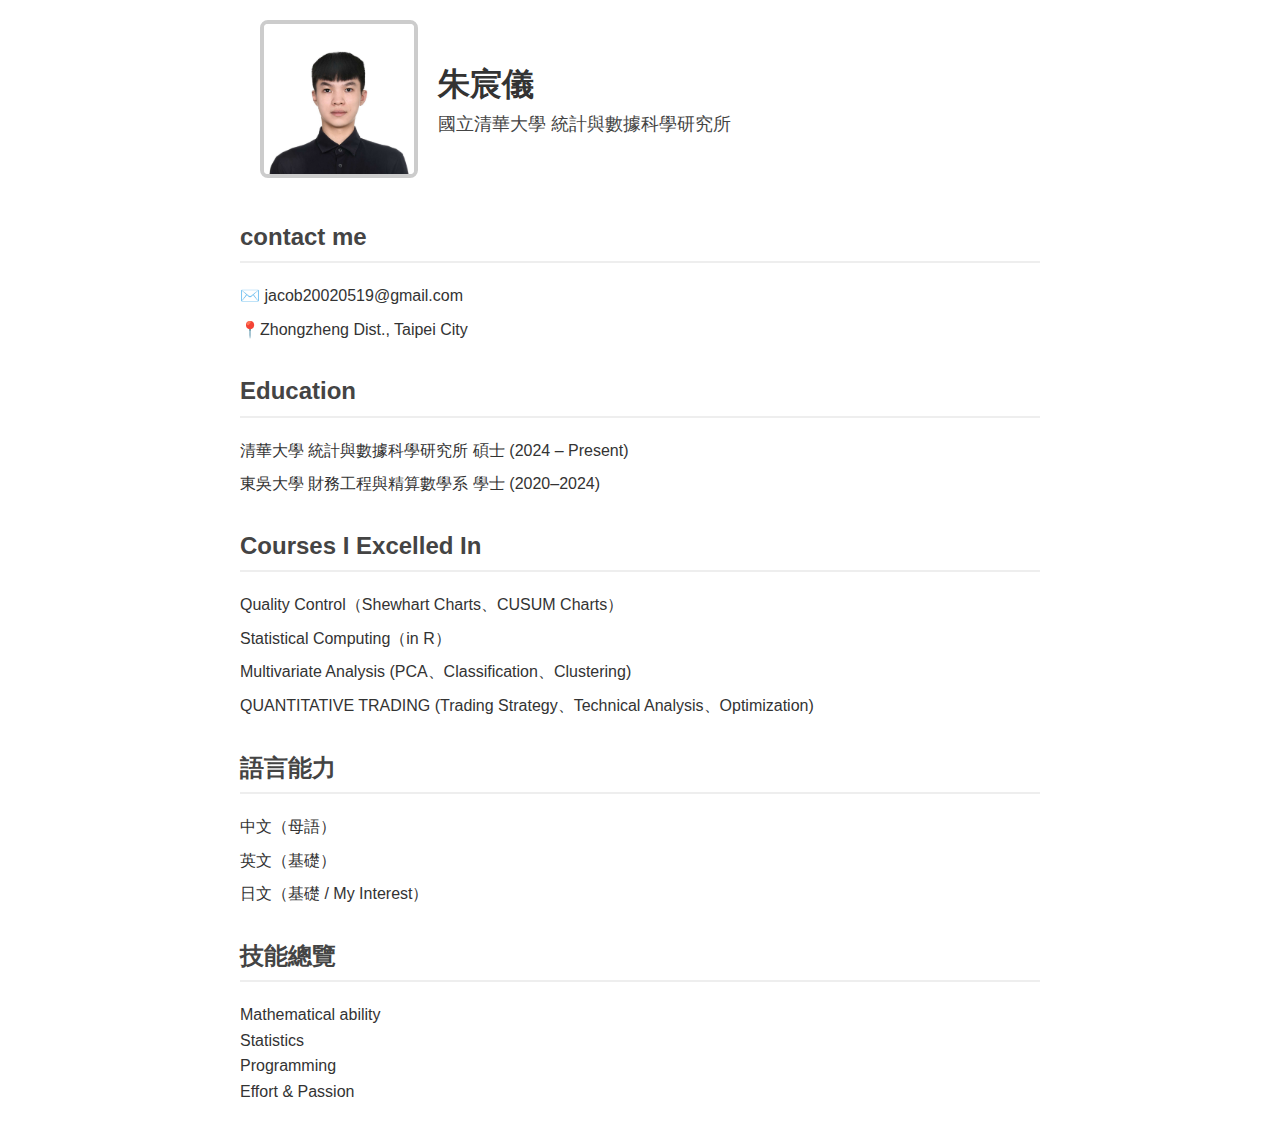
<file: index.html>
<!DOCTYPE html>
<html lang="zh-Hant">
<head>
  <meta charset="UTF-8">
  <meta name="viewport" content="width=device-width, initial-scale=1.0">
  <title>CHU, CHEN-I website </title>
  <link rel="stylesheet" href="style.css">
</head>
<body>
  <header>
    <img src="profile.JPG" alt="大頭照" class="profile-pic">
    <div class="header-text">
    <h1>朱宸儀</h1>
    <p>國立清華大學 統計與數據科學研究所</p>
    </div>
  </header>

  <section id="contact">
  <h2>contact me</h2>
  <ul>
    <li>
      <span onclick="copyEmail()" style="cursor:pointer;">✉️</span>
      jacob20020519@gmail.com
    </li>
    <li>📍Zhongzheng Dist., Taipei City</li>
  </ul>
</section>
  
<script>
function copyEmail() {
  const email = "jacob20020519@gmail.com";
  navigator.clipboard.writeText(email).then(() => {
    alert("Email is copied！");
  });
}
</script>

  <section id="education">
    <h2>Education</h2>
    <ul>
      <li>清華大學 統計與數據科學研究所 碩士 (2024 – Present)</li>
      <li>東吳大學 財務工程與精算數學系 學士 (2020–2024)</li>
    </ul>
  </section>

  <section id="expertise">
    <h2>Courses I Excelled In</h2>
    <ul>
      <li>Quality Control（Shewhart Charts、CUSUM Charts）</li>
      <li>Statistical Computing（in R）</li>
      <li>Multivariate Analysis (PCA、Classification、Clustering)</li>
      <li>QUANTITATIVE TRADING (Trading Strategy、Technical Analysis、Optimization)</li>
    </ul>
  </section>

  <section id="language">
    <h2>語言能力</h2>
    <ul>
      <li>中文（母語）</li>
      <li>英文（基礎）</li>
      <li>日文（基礎 / My Interest）</li>
    </ul>
  </section>

  <section id="skills-summary">
    <h2>技能總覽</h2>
    <div class="skill">
      <span>Mathematical ability</span>
      <div class="bar"><div style="width:76%"></div></div>
    </div>
    <div class="skill">
      <span>Statistics</span>
      <div class="bar"><div style="width:86%"></div></div>
    </div>
    <div class="skill">
      <span>Programming</span>
      <div class="bar"><div style="width:70%"></div></div>
    </div>
    <div class="skill">
      <span>Effort & Passion</span>
      <div class="bar"><div style="width:100%"></div></div>
    </div>
  </section>
</body>
</html>
</file>
<file: style.css>
/* 漢堡選單 */
.navbar {
  position: fixed;
  top: 20px;
  left: 20px;
  z-index: 1000;
}

.hamburger {
  font-size: 30px;
  cursor: pointer;
}

.menu {
  display: none;
  background: #fff;
  box-shadow: 0 2px 6px rgba(0,0,0,0.15);
  padding: 10px 20px;
  list-style: none;
  margin: 10px 0 0 0;
  border-radius: 4px;
}

.menu li {
  margin-bottom: 10px;
}

.menu li a {
  text-decoration: none;
  color: #333;
}

.menu.active {
  display: block;
}


body {
  font-family: "Segoe UI", Roboto, "Noto Sans TC", sans-serif;
  max-width: 800px;
  margin: 0 auto;
  padding: 20px;
  line-height: 1.6;
  color: #333;
}

header {
  text-align: left;          /* 改為靠左對齊 */
  margin-bottom: 40px;
  display: flex;             /* 使用 flex 使圖片和文字並排 */
  align-items: center;       /* 垂直置中 */
  gap: 20px;                 /* 圖片與文字間距 */
  padding-left: 20px;        /* 加一點左邊內距 */
}

.profile-pic {
  width: 150px;
  height: 150px;
  object-fit: cover;
  object-position: top; 
  border-radius: 8px;
  border: 4px solid #ccc;
  flex-shrink: 0;            /* 避免圖片壓縮 */
}

.header-text h1 {
  margin: 0;
  font-size: 32px;
}

.header-text p {
  margin: 0;
  font-size: 18px;
  color: #444;
}

h1 {
  margin: 10px 0 5px;
}
h2 {
  color: #444;
  border-bottom: 2px solid #eee;
  padding-bottom: 5px;
  margin-top: 30px;
}

section ul {
  list-style: none;
  padding: 0;
}
section ul li {
  margin-bottom: 8px;
}

.school-block {
  margin-bottom: 20px;
  font-size: 1rem;
}

.folder-icon {
  cursor: pointer;
  margin-right: 10px;
  font-size: 1.2rem;
  transition: color 0.2s;
}

.folder-icon:hover {
  color: #0070f3;
}

.map-link {
  text-decoration: none;
}

.school-title {
  display: flex;
  align-items: baseline;
  gap: 10px;
}

.school-english {
  font-size: 0.9rem;
  color: #666;
  margin-left: 40px;
  padding-left: 0.6em; /* 這個可微調讓英文與中文文字開頭對齊 */
  margin-top: 4px;
}

/* 課程選單 */
.course-list {
  display: none;
  color: #666666;
  margin-top: 8px;
  margin-left: 24px;
  padding-left: 3em; /* ← 縮排 */
  list-style-type: disc;
}


.CurrentFocus{
  font-size: 1.1rem;
  color: #666;
  margin-top: 4px;
}

/* artical */
#artical-slogan {
  margin-top: 25px;
  text-align: center;
}

#artical-slogan h2 {
  text-align: left;
  font-size: 1.5rem;
  color: #333;
  margin-bottom: 4px;
}

.slogan-en {
  text-align: left;
  font-size: 1rem;
  color: #777;
  margin-top: 0px;
}

/* artical list*/
.article-list {
  display: grid;
  grid-template-columns: repeat(2, 1fr);  /* 每行兩欄 */
  gap: 40px;
  justify-items: center;  /* 每個卡片置中 */
  margin-top: 40px;
}


@media (orientation: portrait) {
  body {
    max-width: 100vw;
    padding: 0; /* 全螢幕寬度，讓 .article-list 控制左右間距 */
  }

  .article-list {
    width: 100%;
    padding: 0 16px;             /* 左右各留 16px 空間 */
    grid-template-columns: 1fr;
    justify-items: stretch;      /* 卡片撐滿可用寬度 */
  }

  .article-card {
    width: 100%;
    max-width: none;             /* 移除限制，讓卡片寬度由外層控制 */
  }
}



.article-card {
  width: 100%;
  max-width: 300px;
  background: #fff;
  border-radius: 8px;
  overflow: hidden;
  box-shadow: 0 2px 6px rgba(0,0,0,0.1);
  transition: transform 0.2s;
}

.article-card:hover {
  transform: translateY(-5px);
}

.article-card img {
  width: 100%;
  height: 180px;
  object-fit: cover;
}

.article-content {
  padding: 16px;
}

.article-content .date {
  font-size: 0.85rem;
  color: #999;
  margin-bottom: 4px;
}

.article-content h3 {
  font-size: 1.1rem;
  margin: 0 0 8px;
  color: #333;
}

.article-content .excerpt {
  font-size: 0.95rem;
  color: #555;
  line-height: 1.4;
}

/* 內文頁面*/
.back-button {
  margin-top: 20px;
  padding-left: 10px;
  font-size: 1rem;
}

.back-button a {
  text-decoration: none;
  color: #0070f3;
  transition: color 0.2s;
}
.back-button a:hover {
  color: #004ea8;
}

.article-container {
  max-width: 800px;
  margin: 40px auto;
  padding: 0 20px;
}

.article-date {
  color: #888;
  font-size: 0.9rem;
  margin-bottom: 20px;
}

.article-image {
  width: 100%;
  max-height: 400px;
  object-fit: cover;
  border-radius: 6px;
  margin: 20px 0;
}

.article-content p {
  margin-bottom: 1.2em;
  line-height: 1.7;
  color: #333;
}
</file>
